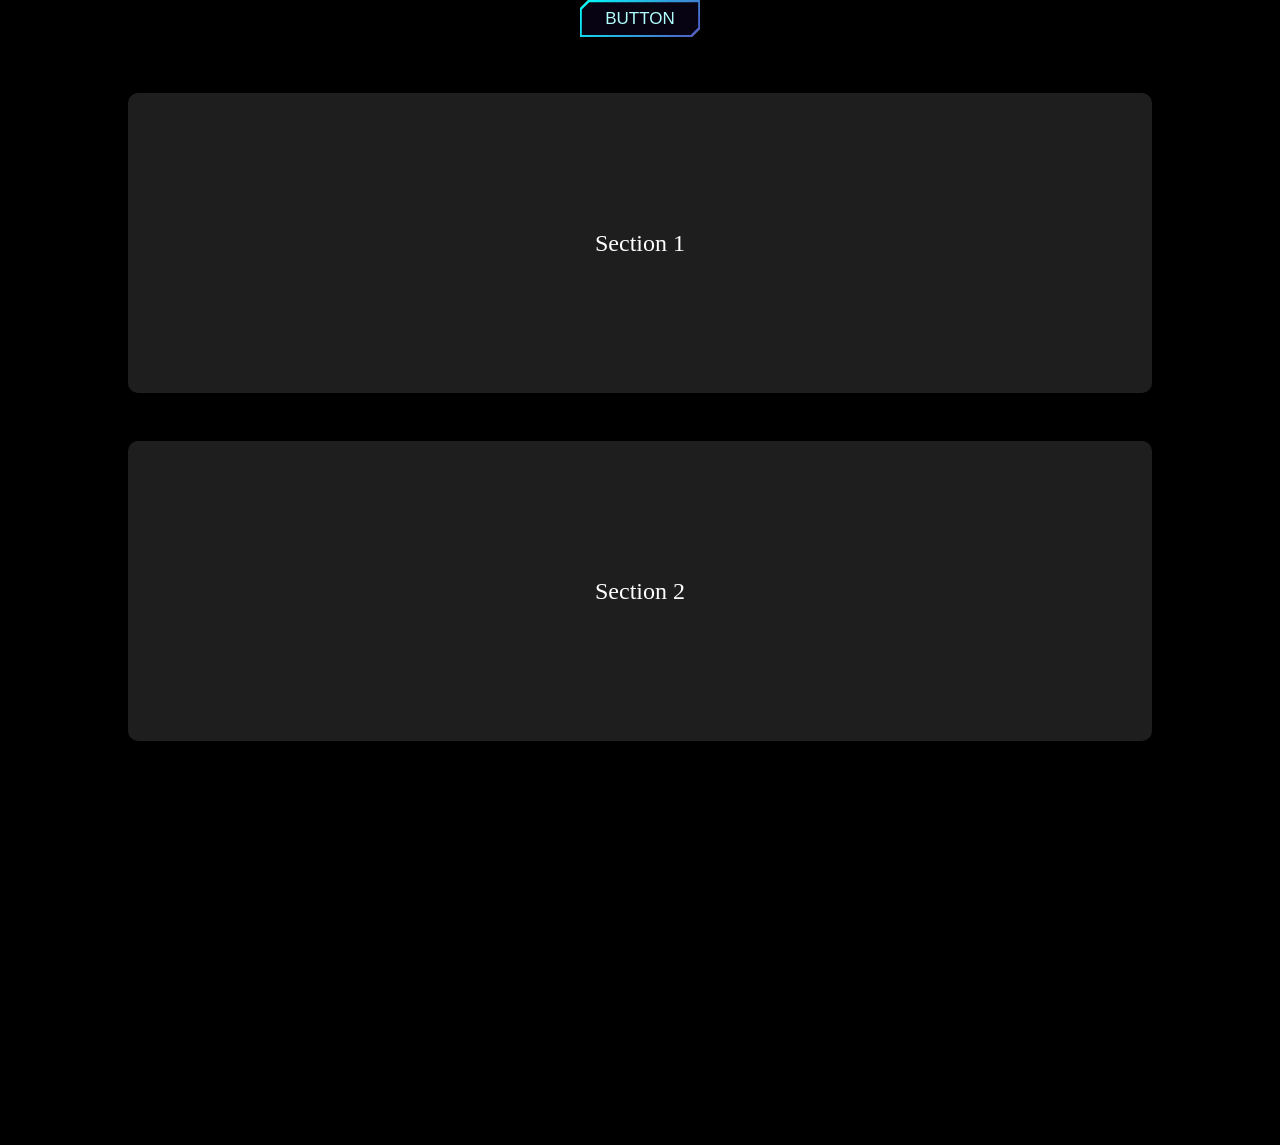
<file: button.html>
<!DOCTYPE html>
<html lang="en">
<head>
    <meta charset="UTF-8">
    <meta name="viewport" content="width=device-width, initial-scale=1.0">
    <title>CSS Animation Effects</title>
    <link rel="stylesheet" href="buttonstyle.css">
</head>
<body>
    <div class="container">
        <button class="animated-btn">Button</button>
    </div>
    <div class="content">
        <section class="scroll-section">Section 1</section>
        <section class="scroll-section">Section 2</section>
        <section class="scroll-section">Section 3</section>
    </div>

    <script src="button.js" ></script>
</body>
</html>
</file>
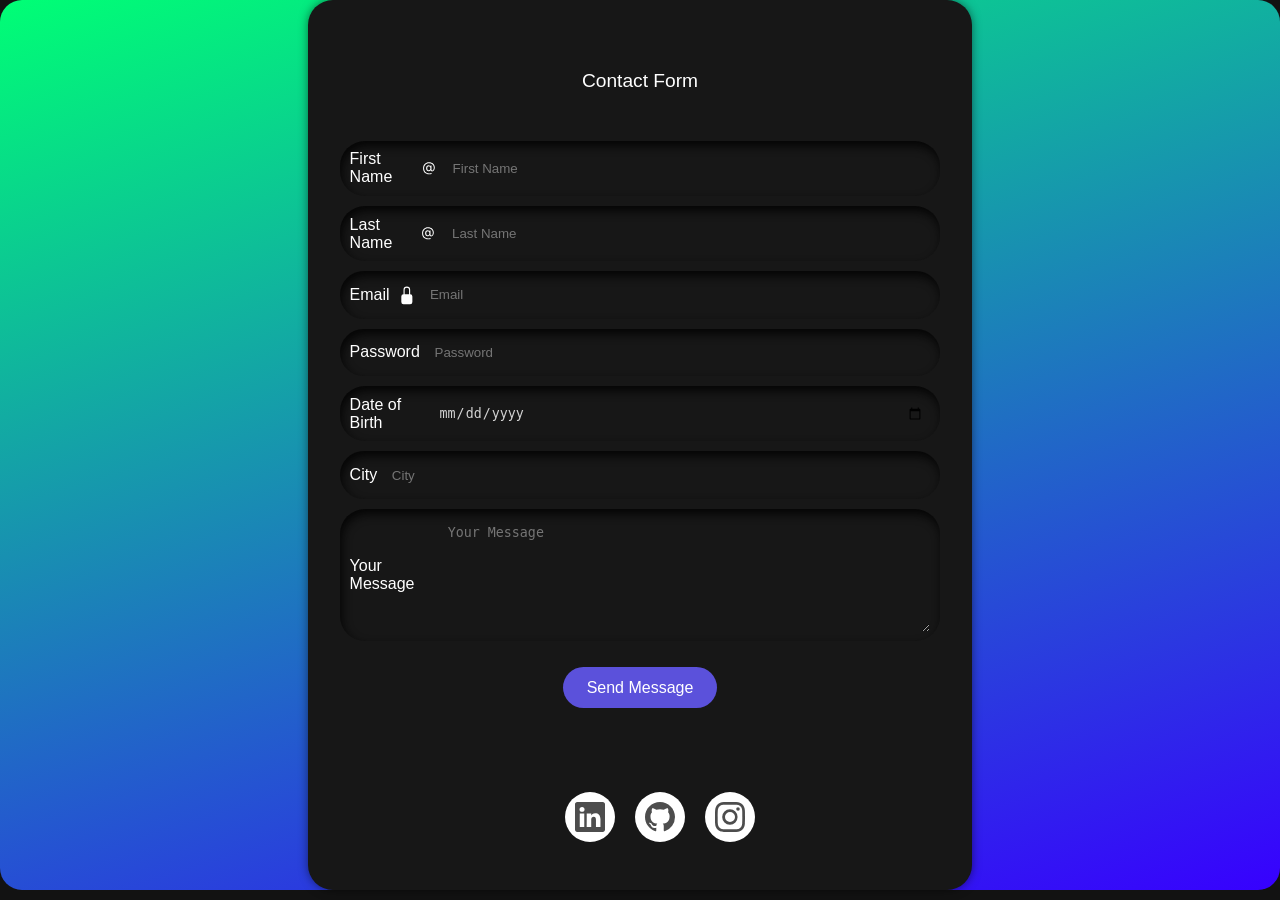
<file: contactForm.html>
<!DOCTYPE html>
<html lang="en">

<head>
  <meta charset="UTF-8">
  <meta name="viewport" content="width=device-width, initial-scale=1.0">
  <title>Contact Us</title>
  <link rel="stylesheet" href="formstyles.css">
</head>
<body>
  <div class="card">
    <div class="card2">
      <form class="form" id="contactForm">
        <p id="heading">Contact Form</p>
        <div class="field">
          <label for="firstName" class="visually-hidden">First Name</label>
          <svg viewBox="0 0 16 16" fill="currentColor" height="16" width="16" xmlns="http://www.w3.org/2000/svg" class="input-icon">
            <path d="M13.106 7.222c0-2.967-2.249-5.032-5.482-5.032-3.35 0-5.646 2.318-5.646 5.702 0 3.493 2.235 5.708 5.762 5.708.862 0 1.689-.123 2.304-.335v-.862c-.43.199-1.354.328-2.29.328-2.926 0-4.813-1.88-4.813-4.798 0-2.844 1.921-4.881 4.594-4.881 2.735 0 4.608 1.688 4.608 4.156 0 1.682-.554 2.769-1.416 2.769-.492 0-.772-.28-.772-.76V5.206H8.923v.834h-.11c-.266-.595-.881-.964-1.6-.964-1.4 0-2.378 1.162-2.378 2.823 0 1.737.957 2.906 2.379 2.906.8 0 1.415-.39 1.709-1.087h.11c.081.67.703 1.148 1.503 1.148 1.572 0 2.57-1.415 2.57-3.643zm-7.177.704c0-1.197.54-1.907 1.456-1.907.93 0 1.524.738 1.524 1.907S8.308 9.84 7.371 9.84c-.895 0-1.442-.725-1.442-1.914z"></path>
          </svg>
          <input type="text" class="input-field" id="firstName" placeholder="First Name" autocomplete="off" aria-required="true" required />
        </div>
        <div class="field">
          <label for="lastName" class="visually-hidden">Last Name</label>
          <svg viewBox="0 0 16 16" fill="currentColor" height="16" width="16" xmlns="http://www.w3.org/2000/svg" class="input-icon">
            <path d="M13.106 7.222c0-2.967-2.249-5.032-5.482-5.032-3.35 0-5.646 2.318-5.646 5.702 0 3.493 2.235 5.708 5.762 5.708.862 0 1.689-.123 2.304-.335v-.862c-.43.199-1.354.328-2.29.328-2.926 0-4.813-1.88-4.813-4.798 0-2.844 1.921-4.881 4.594-4.881 2.735 0 4.608 1.688 4.608 4.156 0 1.682-.554 2.769-1.416 2.769-.492 0-.772-.28-.772-.76V5.206H8.923v.834h-.11c-.266-.595-.881-.964-1.6-.964-1.4 0-2.378 1.162-2.378 2.823 0 1.737.957 2.906 2.379 2.906.8 0 1.415-.39 1.709-1.087h.11c.081.67.703 1.148 1.503 1.148 1.572 0 2.57-1.415 2.57-3.643zm-7.177.704c0-1.197.54-1.907 1.456-1.907.93 0 1.524.738 1.524 1.907S8.308 9.84 7.371 9.84c-.895 0-1.442-.725-1.442-1.914z"></path>
          </svg>
          <input type="text" class="input-field" id="lastName" placeholder="Last Name" autocomplete="off" aria-required="true" required />
        </div>
        <div class="field">
          <label for="email" class="visually-hidden">Email</label>
          <svg viewBox="0 0 16 16" fill="currentColor" height="16" width="16" xmlns="http://www.w3.org/2000/svg" class="input-icon">
            <path d="M8 1a2 2 0 0 1 2 2v4H6V3a2 2 0 0 1 2-2zm3 6V3a3 3 0 0 0-6 0v4a2 2 0 0 0-2 2v5a2 2 0 0 0 2 2h6a2 2 0 0 0 2-2V9a2 2 0 0 0-2-2z"></path>
          </svg>
          <input type="email" class="input-field" id="email" placeholder="Email" autocomplete="off" aria-required="true" required />
        </div>
        <div class="field">
          <label for="password" class="visually-hidden">Password</label>
          <input type="password" class="input-field" id="password" placeholder="Password" aria-required="true" required />
        </div>
        <div class="field">
          <label for="dob" class="visually-hidden">Date of Birth</label>
          <input type="date" class="input-field" id="dob" placeholder="Date of Birth" aria-required="true" required />
        </div>
        <div class="field">
          <label for="city" class="visually-hidden">City</label>
          <input type="text" class="input-field" id="city" placeholder="City" autocomplete="off" aria-required="true" required />
        </div>
        <div class="field">
          <label for="message" class="visually-hidden">Your Message</label>
          <textarea class="input-field" id="message" placeholder="Your Message" aria-required="true" required></textarea>
        </div>
        <div class="btn">
          <button type="submit" class="button1">Send Message</button>
        </div>
        <p id="formMessage"></p>
        <ul class="example-2">
            <li class="icon-content">
              <a href="https://linkedin.com/" aria-label="LinkedIn" data-social="linkedin">
                <div class="filled"></div>
                <svg xmlns="http://www.w3.org/2000/svg" width="16" height="16" fill="currentColor" class="bi bi-linkedin" viewBox="0 0 16 16">
                  <path d="M0 1.146C0 .513.526 0 1.175 0h13.65C15.474 0 16 .513 16 1.146v13.708c0 .633-.526 1.146-1.175 1.146H1.175C.526 16 0 15.487 0 14.854zm4.943 12.248V6.169H2.542v7.225zm-1.2-8.212c.837 0 1.358-.554 1.358-1.248-.015-.709-.52-1.248-1.342-1.248S2.4 3.226 2.4 3.934c0 .694.521 1.248 1.327 1.248zm4.908 8.212V9.359c0-.216.016-.432.08-.586.173-.431.568-.878 1.232-.878.869 0 1.216.662 1.216 1.634v3.865h2.401V9.25c0-2.22-1.184-3.252-2.764-3.252-1.274 0-1.845.7-2.165 1.193v.025h-.016l.016-.025V6.169h-2.4c.03.678 0 7.225 0 7.225z" fill="currentColor"></path>
                </svg>
              </a>
              <div class="tooltip">LinkedIn</div>
            </li>
            <li class="icon-content">
              <a href="https://www.github.com/" aria-label="GitHub" data-social="github">
                <div class="filled"></div>
                <svg xmlns="http://www.w3.org/2000/svg" width="16" height="16" fill="currentColor" class="bi bi-github" viewBox="0 0 16 16">
                  <path d="M8 0C3.58 0 0 3.58 0 8c0 3.54 2.29 6.53 5.47 7.59.4.07.55-.17.55-.38 0-.19-.01-.82-.01-1.49-2.01.37-2.53-.49-2.69-.94-.09-.23-.48-.94-.82-1.13-.28-.15-.68-.52-.01-.53.63-.01 1.08.58 1.23.82.72 1.21 1.87.87 2.33.66.07-.52.28-.87.51-1.07-1.78-.2-3.64-.89-3.64-3.95 0-.87.31-1.59.82-2.15-.08-.2-.36-1.02.08-2.12 0 0 .67-.21 2.2.82.64-.18 1.32-.27 2-.27s1.36.09 2 .27c1.53-1.04 2.2-.82 2.2-.82.44 1.1.16 1.92.08 2.12.51.56.82 1.27.82 2.15 0 3.07-1.87 3.75-3.65 3.95.29.25.54.73.54 1.48 0 1.07-.01 1.93-.01 2.2 0 .21.15.46.55.38A8.01 8.01 0 0 0 16 8c0-4.42-3.58-8-8-8" fill="currentColor"></path>
                </svg>
              </a>
              <div class="tooltip">GitHub</div>
            </li>
            <li class="icon-content">
              <a href="https://www.instagram.com/" aria-label="Instagram" data-social="instagram">
                <div class="filled"></div>
                <svg xmlns="http://www.w3.org/2000/svg" width="16" height="16" fill="currentColor" class="bi bi-instagram" viewBox="0 0 16 16">
                  <path d="M8 0C5.829 0 5.556.01 4.703.048 3.85.088 3.269.222 2.76.42a3.9 3.9 0 0 0-1.417.923A3.9 3.9 0 0 0 .42 2.76C.222 3.268.087 3.85.048 4.7.01 5.555 0 5.827 0 8.001c0 2.172.01 2.444.048 3.297.04.852.174 1.433.372 1.942.205.526.478.972.923 1.417.444.445.89.719 1.416.923.51.198 1.09.333 1.942.372C5.555 15.99 5.827 16 8 16s2.444-.01 3.298-.048c.851-.04 1.434-.174 1.943-.372a3.9 3.9 0 0 0 1.416-.923c.445-.445.718-.891.923-1.417.197-.509.332-1.09.372-1.942C15.99 10.445 16 10.173 16 8s-.01-2.445-.048-3.299c-.04-.851-.175-1.433-.372-1.941a3.9 3.9 0 0 0-.923-1.417A3.9 3.9 0 0 0 13.24.42c-.51-.198-1.092-.333-1.943-.372C10.443.01 10.172 0 7.998 0zm-.717 1.442h.718c2.136 0 2.389.007 3.232.046.78.035 1.204.166 1.486.275.373.145.64.319.92.599s.453.546.598.92c.11.281.24.705.275 1.485.039.843.047 1.096.047 3.231s-.008 2.389-.047 3.232c-.035.78-.166 1.203-.275 1.485a2.5 2.5 0 0 1-.599.919c-.28.28-.546.453-.92.598-.28.11-.704.24-1.485.276-.843.038-1.096.047-3.232.047s-2.39-.009-3.233-.047c-.78-.036-1.203-.166-1.485-.276a2.5 2.5 0 0 1-.92-.598 2.5 2.5 0 0 1-.6-.92c-.109-.281-.24-.705-.275-1.485-.038-.843-.046-1.096-.046-3.233s.008-2.388.046-3.231c.036-.78.166-1.204.276-1.486.145-.373.319-.64.599-.92s.546-.453.92-.598c.282-.11.705-.24 1.485-.276.738-.034 1.024-.044 2.515-.045zm4.988 1.328a.96.96 0 1 0 0 1.92.96.96 0 0 0 0-1.92m-4.27 1.122a4.109 4.109 0 1 0 0 8.217 4.109 4.109 0 0 0 0-8.217m0 1.441a2.667 2.667 0 1 1 0 5.334 2.667 2.667 0 0 1 0-5.334" fill="currentColor"></path>
                </svg>
              </a>
              <div class="tooltip">Instagram</div>
            </li>
          </ul>
          
      </form>
    </div>
  </div>
  <script src="formScript.js"></script>
</body>

</html>
</file>
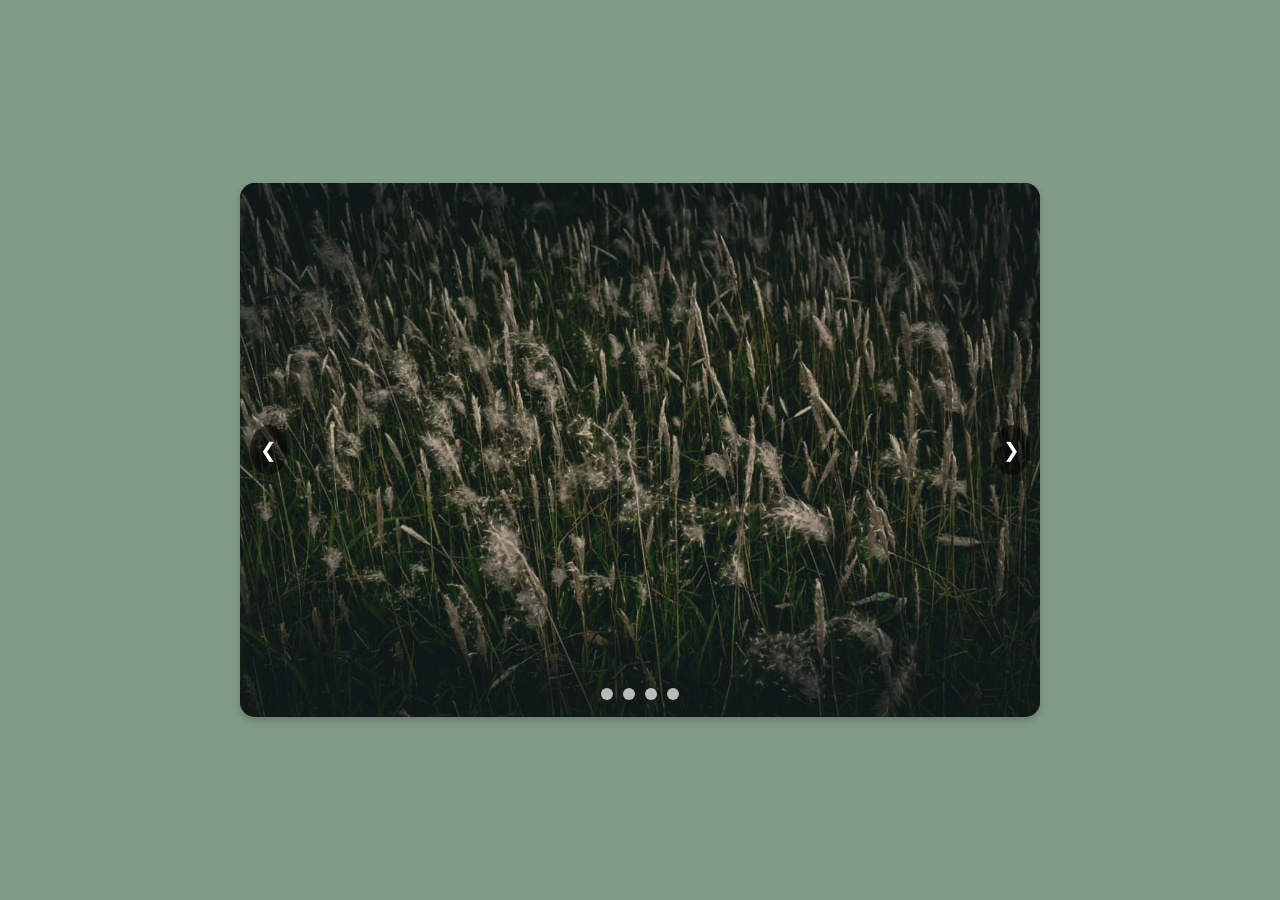
<file: imageCarousel.html>
<!DOCTYPE html>
<html lang="en">
<head>
<meta charset="UTF-8">
<meta name="viewport" content="width=device-width, initial-scale=1.0">
<title>My Photography Image carousel</title>
<link rel="stylesheet"
href="https://stackpath.bootstrapcdn.com/bootstrap/4.5.2/css/bootstrap.min.css">
<link rel="stylesheet" href="styless.css">
</head>
<body>
    <div class="carousel">
        <div class="carousel-images">
          <img src="assets/floolies.jpeg" alt="flooliess"> 
          <img src="assets/plants.jpg" alt="greenery">
          <img src="assets/landscape.jpg" alt="landscape">
          <img src="assets/highway.jpeg" alt="highway">
        </div>
        <button class="prev">&#10094;</button>
        <button class="next">&#10095;</button>
        <div class="indicators">

        </div>
      </div>
      <script src="scripts.js"></script>
</body>
</html>
</file>
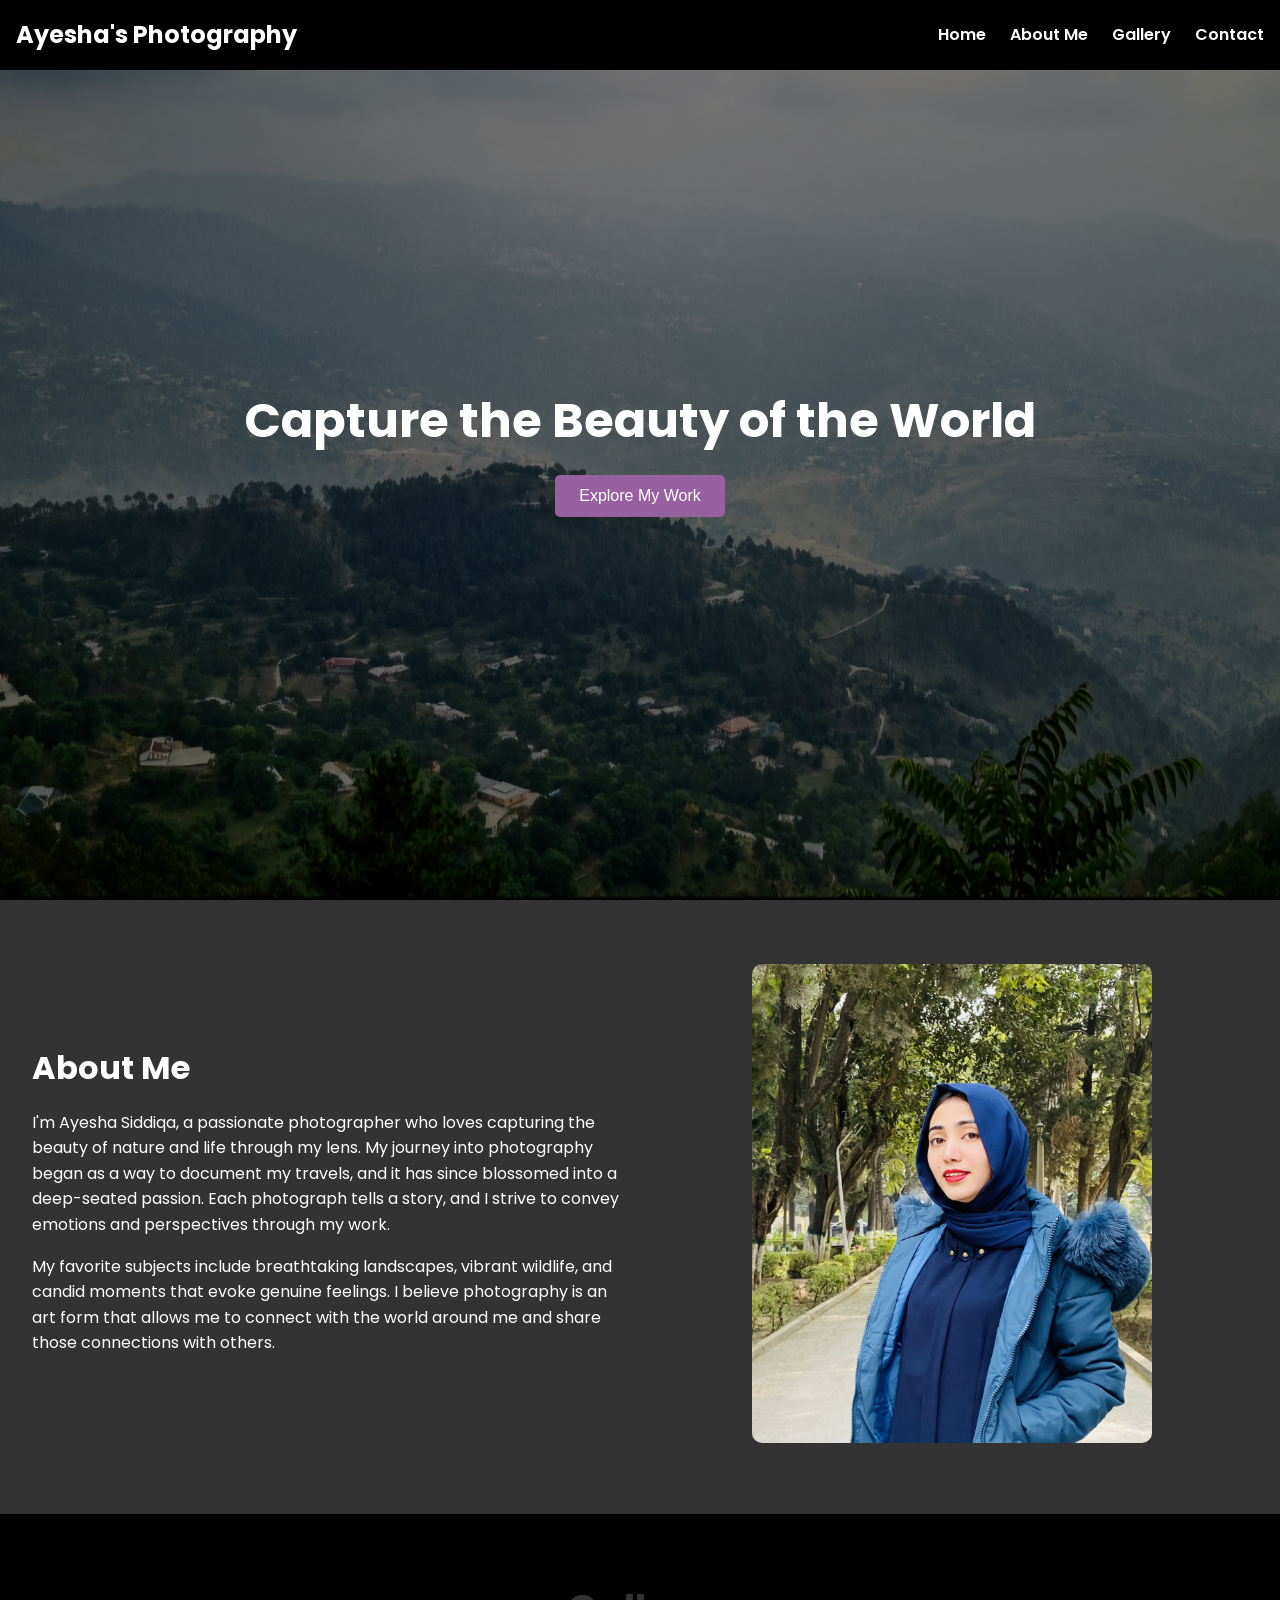
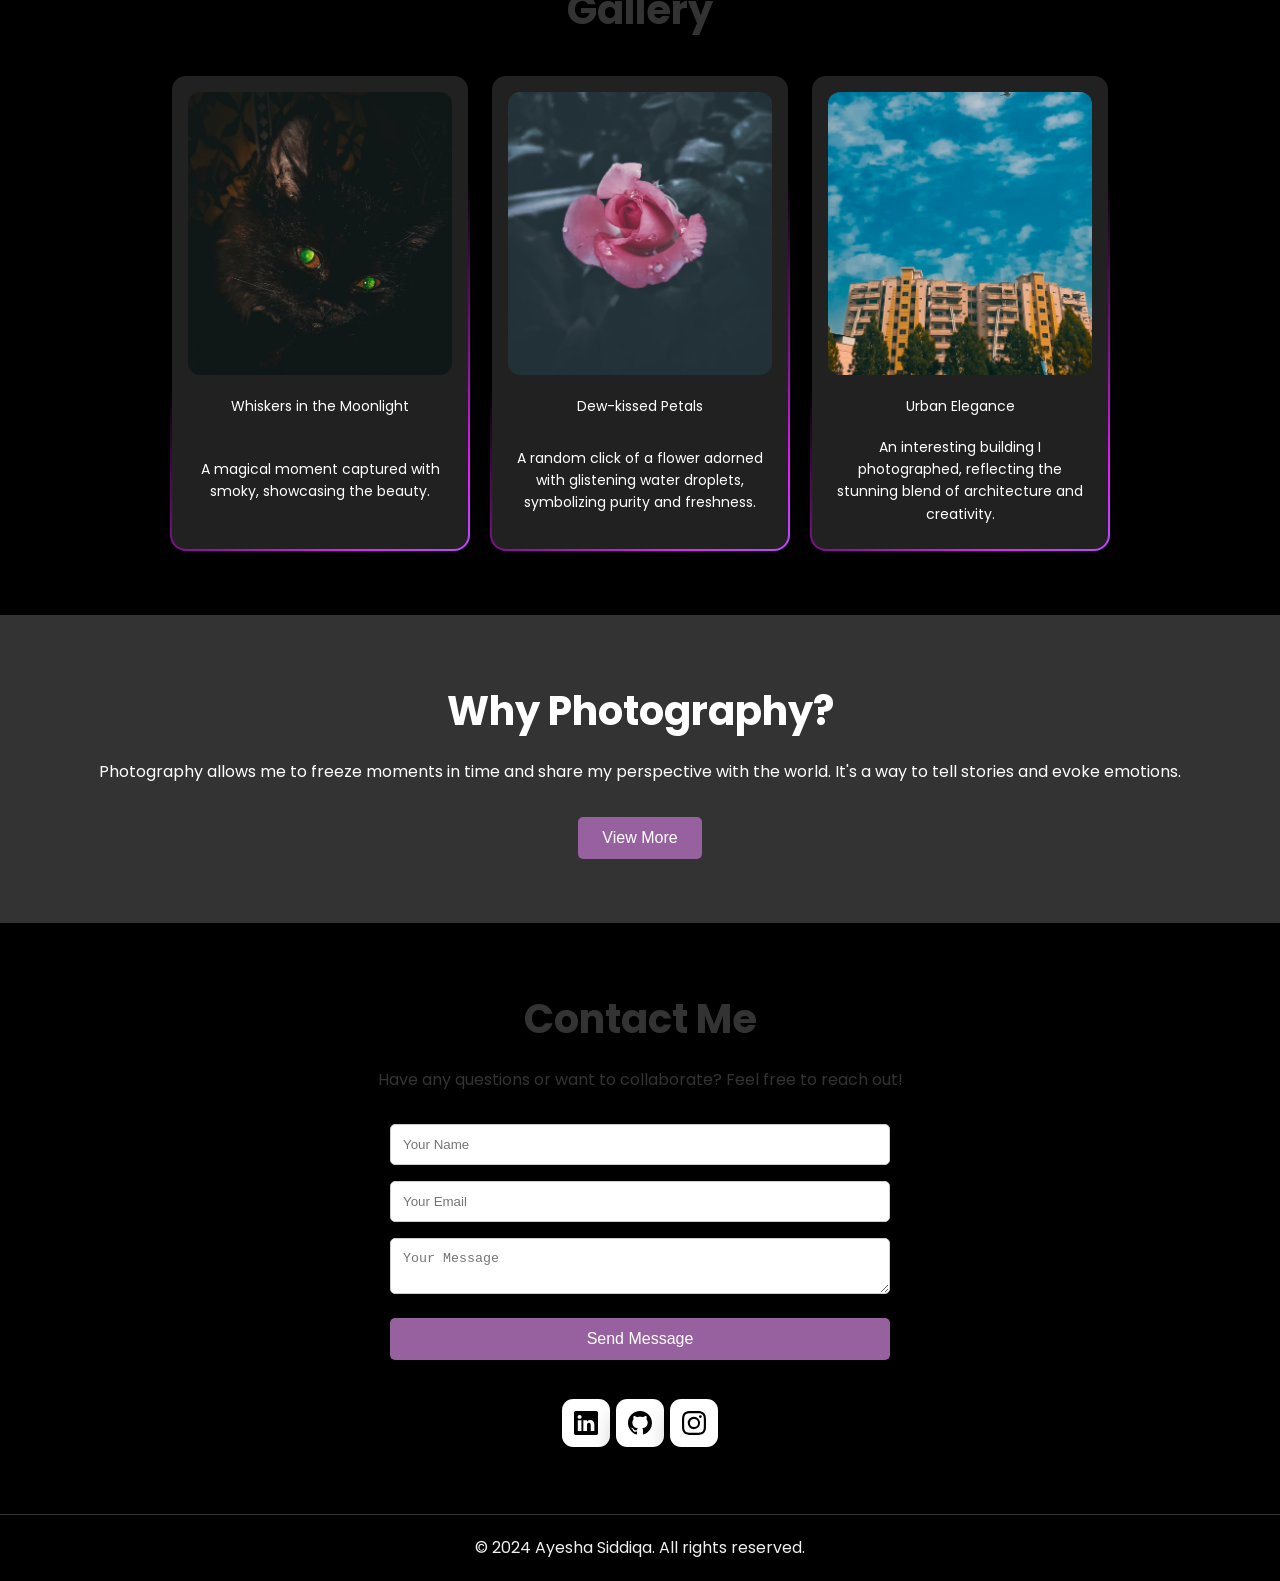
<file: landingPage.html>
<!DOCTYPE html>
<html lang="en">
<head>
    <meta charset="UTF-8">
    <meta name="viewport" content="width=device-width, initial-scale=1.0">
    <link rel="stylesheet" href="landingPagestyles.css">
    <link href="https://fonts.googleapis.com/css2?family=Poppins:wght@300;400;600&family=Roboto:wght@300;400;700&display=swap" rel="stylesheet">
    <title>Ayesha's Photography</title>
</head>
<body>
    <header class="navbar">
        <div class="nav-content">
            <div class="nav-brand">Ayesha's Photography</div>
            <ul>
                <li><a href="#home" onclick="scrollToSection('#home')">Home</a></li>
                <li><a href="#about" onclick="scrollToSection('#about')">About Me</a></li>
                <li><a href="#gallery" onclick="scrollToSection('#gallery')">Gallery</a></li>
                <li><a href="#contact" onclick="scrollToSection('#contact')">Contact</a></li>
            </ul>
        </div>
    </header>
    
    <section class="hero fade-in" id="home">
        <div class="hero-content">
            <h1>Capture the Beauty of the World</h1>
            <button onclick="scrollToSection('#gallery')">Explore My Work</button>
        </div>
    </section>
    
    <section class="info-section slide-in" id="about">
        <div class="info-box">
            <div class="info-text">
                <h2>About Me</h2>
                <p>I'm Ayesha Siddiqa, a passionate photographer who loves capturing the beauty of nature and life through my lens. My journey into photography began as a way to document my travels, and it has since blossomed into a deep-seated passion. Each photograph tells a story, and I strive to convey emotions and perspectives through my work.</p>
                <p>My favorite subjects include breathtaking landscapes, vibrant wildlife, and candid moments that evoke genuine feelings. I believe photography is an art form that allows me to connect with the world around me and share those connections with others.</p>
            </div>
            <div class="info-image">
                <img src="assets/me.jpg" alt="ayesha-siddiqa">
            </div>
        </div>
    </section>
    
    <section class="gallery scale-in" id="gallery">
        <h2>Gallery</h2>
        <div class="gallery-grid">
            <div class="gallery-item">
                <img src="assets/cat.jpg" alt="Black Cat">
                <p>Whiskers in the Moonlight</p>
                <p>A magical moment captured with smoky, showcasing the beauty.</p>
            </div>
            <div class="gallery-item">
                <img src="assets/flower.jpg" alt="Water Droplets on Flower">
                <p>Dew-kissed Petals</p>
                <p>A random click of a flower adorned with glistening water droplets, symbolizing purity and freshness.</p>
            </div>
            <div class="gallery-item">
                <img src="assets/architeture.jpg" alt="Urban Architecture">
                <p>Urban Elegance</p>
                <p>An interesting building I photographed, reflecting the stunning blend of architecture and creativity.</p>
            </div>
        </div>
        
    </section>
    
    <section class="cta fade-in">
        <h2>Why Photography?</h2>
        <p>Photography allows me to freeze moments in time and share my perspective with the world. It's a way to tell stories and evoke emotions.</p>
        <button onclick="scrollToSection('#contact')">View More</button>
    </section>
    
    <section class="contact" id="contact">
        <h2>Contact Me</h2>
        <p>Have any questions or want to collaborate? Feel free to reach out!</p>
        <form>
            <input type="text" placeholder="Your Name" required>
            <input type="email" placeholder="Your Email" required>
            <textarea placeholder="Your Message" required></textarea>
            <button type="submit">Send Message</button>
            <ul class="example-2">
                <li class="icon-content">
                  <a href="https://www.linkedin.com/in/ayesha-siddiqa-730ba8311?utm_source=share&utm_campaign=share_via&utm_content=profile&utm_medium=android_app" aria-label="LinkedIn" data-social="linkedin">
                    <div class="filled linkedin"></div>
                    <svg xmlns="http://www.w3.org/2000/svg" width="16" height="16" fill="currentColor" class="bi bi-linkedin" viewBox="0 0 16 16" xml:space="preserve">
                      <path d="M0 1.146C0 .513.526 0 1.175 0h13.65C15.474 0 16 .513 16 1.146v13.708c0 .633-.526 1.146-1.175 1.146H1.175C.526 16 0 15.487 0 14.854zm4.943 12.248V6.169H2.542v7.225zm-1.2-8.212c.837 0 1.358-.554 1.358-1.248-.015-.709-.52-1.248-1.342-1.248S2.4 3.226 2.4 3.934c0 .694.521 1.248 1.327 1.248zm4.908 8.212V9.359c0-.216.016-.432.08-.586.173-.431.568-.878 1.232-.878.869 0 1.216.662 1.216 1.634v3.865h2.401V9.25c0-2.22-1.184-3.252-2.764-3.252-1.274 0-1.845.7-2.165 1.193v.025h-.016l.016-.025V6.169h-2.4c.03.678 0 7.225 0 7.225z" fill="currentColor"></path>
                    </svg>
                  </a>
                  <div class="tooltip">LinkedIn</div>
                </li>
                <li class="icon-content">
                  <a href="https://www.github.com/" aria-label="GitHub" data-social="github">
                    <div class="filled github"></div>
                    <svg xmlns="http://www.w3.org/2000/svg" width="16" height="16" fill="currentColor" class="bi bi-github" viewBox="0 0 16 16" xml:space="preserve">
                      <path d="M8 0C3.58 0 0 3.58 0 8c0 3.54 2.29 6.53 5.47 7.59.4.07.55-.17.55-.38 0-.19-.01-.82-.01-1.49-2.01.37-2.53-.49-2.69-.94-.09-.23-.48-.94-.82-1.13-.28-.15-.68-.52-.01-.53.63-.01 1.08.58 1.23.82.72 1.21 1.87.87 2.33.66.07-.52.28-.87.51-1.07-1.78-.2-3.64-.89-3.64-3.95 0-.87.31-1.59.82-2.15-.08-.2-.36-1.02.08-2.12 0 0 .67-.21 2.2.82.64-.18 1.32-.27 2-.27s1.36.09 2 .27c1.53-1.04 2.2-.82 2.2-.82.44 1.1.16 1.92.08 2.12.51.56.82 1.27.82 2.15 0 3.07-1.87 3.75-3.65 3.95.29.25.54.73.54 1.48 0 1.07-.01 1.93-.01 2.2 0 .21.15.46.55.38A8.01 8.01 0 0 0 16 8c0-4.42-3.58-8-8-8" fill="currentColor"></path>
                    </svg>
                  </a>
                  <div class="tooltip">GitHub</div>
                </li>
                <li class="icon-content">
                  <a href="https://github.com/ayeshasiddiqa014" aria-label="Instagram" data-social="instagram">
                    <div class="filled instagram"></div>
                    <svg xmlns="http://www.w3.org/2000/svg" width="16" height="16" fill="currentColor" class="bi bi-instagram" viewBox="0 0 16 16" xml:space="preserve">
                      <path d="M8 0C5.829 0 5.556.01 4.703.048 3.85.088 3.269.222 2.76.42a3.9 3.9 0 0 0-1.417.923A3.9 3.9 0 0 0 .42 2.76C.222 3.268.087 3.85.048 4.7.01 5.555 0 5.827 0 8.001c0 2.172.01 2.444.048 3.297.04.852.174 1.433.372 1.942.205.526.478.972.923 1.417.444.445.89.719 1.416.923.51.198 1.09.333 1.942.372C5.555 15.99 5.827 16 8 16s2.444-.01 3.298-.048c.851-.04 1.434-.174 1.943-.372a3.9 3.9 0 0 0 1.416-.923c.445-.445.718-.891.923-1.417.197-.509.332-1.09.372-1.942C15.99 10.445 16 10.173 16 8s-.01-2.445-.048-3.299c-.04-.851-.175-1.433-.372-1.941a3.9 3.9 0 0 0-.923-1.417A3.9 3.9 0 0 0 13.24.42c-.51-.198-1.092-.333-1.943-.372C10.443.01 10.172 0 7.998 0zm-.717 1.442h.718c2.136 0 2.389.007 3.232.046.78.035 1.204.166 1.486.275.373.145.64.319.92.599s.453.546.598.92c.11.281.24.705.275 1.485.039.843.047 1.096.047 3.231s-.008 2.389-.047 3.232c-.035.78-.166 1.203-.275 1.485a2.5 2.5 0 0 1-.599.919c-.28.28-.546.453-.92.598-.28.11-.704.24-1.485.276-.843.038-1.096.047-3.232.047s-2.39-.009-3.233-.047c-.78-.036-1.203-.166-1.485-.276a2.5 2.5 0 0 1-.92-.598 2.5 2.5 0 0 1-.6-.92c-.109-.281-.24-.705-.275-1.485-.038-.843-.046-1.096-.046-3.233s.008-2.388.046-3.231c.036-.78.166-1.204.276-1.486.145-.373.319-.64.599-.92s.546-.453.92-.598c.282-.11.705-.24 1.485-.276.738-.034 1.024-.044 2.515-.045zm4.988 1.328a.96.96 0 1 0 0 1.92.96.96 0 0 0 0-1.92m-4.27 1.122a4.109 4.109 0 1 0 0 8.217 4.109 4.109 0 0 0 0-8.217m0 1.441a2.667 2.667 0 1 1 0 5.335 2.667 2.667 0 0 1 0-5.335" fill="currentColor"></path>
                    </svg>
                  </a>
                  <div class="tooltip">Instagram</div>
                </li>
              </ul>        
        </form>
    </section>    
    <footer class="footer">
        <div class="footer-content">
            <p>© 2024 Ayesha Siddiqa. All rights reserved.</p>
        </div>
    </footer>

    <script src= "landingPageScript.js"></script>
</body>
</html>
</file>
<file: buttonstyle.css>
/* Global Styles */
body {
    margin: 0;
    padding: 0;
    height: 100vh;
    background-color: #000; /* Set the background color to black */
    display: flex;
    flex-direction: column;
    align-items: center;
}

/* Centered Container for Button */
.container {
    display: flex;
    align-items: center;
    justify-content: center;
    height: 100vh;
    width: 100vw;
}

/* Button Styles */
.animated-btn {
    --gradient-color: linear-gradient(-45deg, #ffae00, #7e03aa, #00fffb);
    --border-thickness: 0.125em;
    --corner-radius: 0.5em;
    --background-color: #080312;
    --text-color: #afffff;
    color: var(--text-color);
    cursor: pointer;
    position: relative;
    display: inline-grid;
    place-content: center;
    padding: 0.5em 1.5em;
    font-size: 17px;
    border: 0;
    text-transform: uppercase;
    box-shadow: 10px 10px 20px rgba(0, 0, 0, 0.6);
    clip-path: polygon(
      0% var(--corner-radius),
      var(--corner-radius) 0,
      100% 0,
      100% calc(100% - var(--corner-radius)),
      calc(100% - var(--corner-radius)) 100%,
      0 100%
    );
    transition: color 250ms, transform 250ms;
}

/* Button Background Animation */
.animated-btn::before {
    content: "";
    position: absolute;
    inset: 0;
    background: var(--gradient-color);
    background-size: 300% 300%;
    animation: gradientShift 5s ease infinite;
    z-index: -2;
}

@keyframes gradientShift {
    0% {
      background-position: 30% 0%;
    }
    50% {
      background-position: 70% 100%;
    }
    100% {
      background-position: 30% 0%;
    }
}

/* Button Background Styling */
.animated-btn::after {
    content: "";
    position: absolute;
    inset: 0;
    background: var(--background-color);
    z-index: -1;
    clip-path: polygon(
      var(--border-thickness) calc(var(--corner-radius) + var(--border-thickness) * 0.5),
      calc(var(--corner-radius) + var(--border-thickness) * 0.5) var(--border-thickness),
      calc(100% - var(--border-thickness)) var(--border-thickness),
      calc(100% - var(--border-thickness)) calc(100% - calc(var(--corner-radius) + var(--border-thickness) * 0.5)),
      calc(100% - calc(var(--corner-radius) + var(--border-thickness) * 0.5)) calc(100% - var(--border-thickness)),
      var(--border-thickness) calc(100% - var(--border-thickness))
    );
    transition: clip-path 500ms;
}

/* Hover and Focus Effects */
.animated-btn:hover::after {
    clip-path: polygon(
      calc(100% - var(--border-thickness)) calc(100% - calc(var(--corner-radius) + var(--border-thickness) * 0.5)),
      calc(100% - var(--border-thickness)) var(--border-thickness),
      calc(100% - var(--border-thickness)) var(--border-thickness),
      calc(100% - var(--border-thickness)) calc(100% - calc(var(--corner-radius) + var(--border-thickness) * 0.5)),
      calc(100% - calc(var(--corner-radius) + var(--border-thickness) * 0.5)) calc(100% - var(--border-thickness)),
      calc(100% - calc(var(--corner-radius) + var(--border-thickness) * 0.5)) calc(100% - var(--border-thickness))
    );
    transition: clip-path 200ms;
}

.animated-btn:hover, .animated-btn:focus {
    color: #fff;
    transform: scale(1.05) rotate(2deg);
    box-shadow: 12px 12px 24px rgba(0, 0, 0, 0.8);
}

/* Scroll Animations */
.content {
    width: 100%;
    display: flex;
    flex-direction: column;
    align-items: center;
    padding: 2em 0;
}

.scroll-section {
    width: 80%;
    height: 300px;
    margin: 1em 0;
    background: #1e1e1e;
    color: #fff;
    display: flex;
    align-items: center;
    justify-content: center;
    font-size: 24px;
    text-align: center;
    border-radius: 10px;
    opacity: 0;
    transform: translateY(50px);
    transition: opacity 0.6s, transform 0.6s;
}

/* Scroll Animation Keyframes */
@keyframes fadeInUp {
    0% {
        opacity: 0;
        transform: translateY(50px);
    }
    100% {
        opacity: 1;
        transform: translateY(0);
    }
}

/* Apply Animation on Scroll */
.scroll-section.in-view {
    opacity: 1;
    transform: translateY(0);
    animation: fadeInUp 0.6s ease-out forwards;
}
/* General styles for card container */
.card-container {
    display: flex;
    flex-wrap: wrap;
    gap: 20px;
    justify-content: center;
    padding: 20px;
  }
  
  /* Card styles */
  .card {
    position: relative;
    width: 190px;
    height: 254px;
    background: #f00; /* Base background color (can be overridden) */
    display: flex;
    justify-content: center;
    align-items: center;
    overflow: hidden;
    border-radius: 12px;
    box-shadow: 0 4px 8px rgba(0, 0, 0, 0.3);
    transition: transform 0.3s;
  }
  
  .card:hover {
    transform: scale(1.05);
  }
  
  .card::before {
    content: '';
    position: absolute;
    top: 0;
    left: 0;
    width: 100%;
    height: 100%;
    background: linear-gradient(315deg, #03a9f4, #ff0058);
  }
  
  .card::after {
    content: '';
    position: absolute;
    top: 0;
    left: 0;
    width: 100%;
    height: 100%;
    background: linear-gradient(315deg, #03a9f4, #ff0058);
    opacity: 0.2;
  }
  
  .card-content {
    position: relative;
    color: #fff;
    z-index: 1;
    text-align: center;
  }
  
  .card-content .name {
    font-size: 20px;
    font-weight: bold;
  }
  
  .card-content .description {
    font-size: 14px;
  }
  
  .social-links {
    display: flex;
    justify-content: center;
    gap: 10px;
    margin-top: 10px;
  }
  
  .social-links a {
    color: #fff;
    transition: color 0.3s;
  }
  
  .social-links a:hover {
    color: #ff0058;
  }
  
  .social-links svg {
    width: 24px;
    height: 24px;
  }
</file>
<file: formstyles.css>
body {
    margin: 0;
    font-family: Arial, sans-serif;
    background-color: #121212;
    color: #fff;
  }
  
  .form {
    display: flex;
    flex-direction: column;
    gap: 10px;
    padding: 2em;
    background-color: #171717;
    border-radius: 25px;
    max-width: 600px;
    margin: auto;
    box-shadow: 0 0 10px rgba(0, 0, 0, 0.5);
  }

  .card {
    background-image: linear-gradient(163deg, #00ff75 0%, #3700ff 100%);
    border-radius: 22px;
    transition: all 0.3s;
  }

  .card2 {
    border-radius: 0;
    transition: all 0.2s;
  }

  .card2:hover {
    transform: scale(0.98);
    border-radius: 20px;
  }

  .card:hover {
    box-shadow: 0px 0px 30px 1px rgba(0, 255, 117, 0.3);
  }

  #heading {
    text-align: center;
    margin: 2em;
    color: rgb(255, 255, 255);
    font-size: 1.2em;
  }

  .field {
    display: flex;
    align-items: center;
    gap: 0.5em;
    border-radius: 25px;
    padding: 0.6em;
    border: none;
    outline: none;
    color: white;
    background-color: #171717;
    box-shadow: inset 2px 5px 10px rgb(5, 5, 5);
  }

  .input-icon {
    height: 1.3em;
    width: 1.3em;
    fill: white;
  }

  .input-field {
    background: none;
    border: none;
    outline: none;
    width: 100%;
    color: #d3d3d3;
    padding: 0.5em;
    border-radius: 5px;
  }

  textarea.input-field {
    resize: vertical;
    height: 100px;
  }

  .form .btn {
    display: flex;
    justify-content: center;
    margin-top: 1em;
  }
  
  .button1 {
    background-color:#5b51db;
    border: none;
    padding: 0.7em 1.5em;
    color: white;
    border-radius: 25px;
    cursor: pointer;
    font-size: 1em;
    transition: background-color 0.3s, transform 0.2s;
  }
  
  .button1:hover {
    background-color: #00e065;
    transform: scale(1.05);
  }
  
  .button1:active {
    background-color: #00cc5f;
    transform: scale(0.98);
  }
  
  /* Responsive design adjustments */
  @media (max-width: 768px) {
    .form {
      padding: 1em;
    }
    .input-field {
      font-size: 0.9em;
    }
  }
  #formMessage {
    text-align: center;
    color: white;
    font-size: 1em;
  }
  ul {
list-style: none;
}
.example-2 {
    display: flex;
    justify-content: center; 
    align-items: center; 
    margin-top: 2em; 
  }

.example-2 .icon-content {
margin: 0 10px;
position: relative;
}

.example-2 .icon-content .tooltip {
position: absolute;
top: -30px;
left: 50%;
transform: translateX(-50%);
color: #fff;
background-color: #333; 
padding: 6px 10px;
border-radius: 5px;
opacity: 0;
visibility: hidden;
font-size: 14px;
transition: opacity 0.3s ease, visibility 0.3s ease;
}

.example-2 .icon-content:hover .tooltip {
opacity: 1;
visibility: visible;
top: -50px; 
}

.example-2 .icon-content a {
position: relative;
overflow: hidden;
display: flex;
justify-content: center;
align-items: center;
width: 50px;
height: 50px;
border-radius: 50%;
color: #4d4d4d; 
background-color: #fff; 
transition: all 0.3s ease-in-out;
}

.example-2 .icon-content a:hover {
color: #fff; 
box-shadow: 3px 2px 45px 0px rgb(0 0 0 / 12%);
}

.example-2 .icon-content a svg {
position: relative;
z-index: 1;
width: 30px;
height: 30px;
fill: currentColor; 
}

.example-2 .icon-content a:hover svg {
fill: #fff; 
}

.example-2 .icon-content a .filled {
position: absolute;
top: auto;
bottom: 0;
left: 0;
width: 100%;
height: 0;
background-color: #000; 
transition: height 0.3s ease-in-out;
}

.example-2 .icon-content a:hover .filled {
height: 100%; 
}

.example-2 .icon-content a[data-social="linkedin"] .filled,
.example-2 .icon-content a[data-social="linkedin"] ~ .tooltip {
background-color: #0274b3;
}

.example-2 .icon-content a[data-social="github"] .filled,
.example-2 .icon-content a[data-social="github"] ~ .tooltip {
background-color: #24262a;
}

.example-2 .icon-content a[data-social="instagram"] .filled,
.example-2 .icon-content a[data-social="instagram"] ~ .tooltip {
background: linear-gradient(45deg, #405de6, #5b51db, #b33ab4, #c135b4, #e1306c, #fd1f1f);
}

.example-2 .icon-content a[data-social="youtube"] .filled,
.example-2 .icon-content a[data-social="youtube"] ~ .tooltip {
background-color: #ff0000;
}


  .field:focus-within {
    box-shadow: 0 0 5px rgba(0, 255, 117, 0.5);
  }
</file>
<file: styless.css>
body {
    display: flex;
    justify-content: center;
    align-items: center;
    min-height: 100vh;
    margin: 0;
    background-color: #819c86; /* Light background color for contrast */
  }
  
  .carousel {
    position: relative;
    width: 80%;
    max-width: 800px; 
    overflow: hidden;
    border-radius: 15px;
    box-shadow: 0 4px 8px rgba(0, 0, 0, 0.2);
    background-color: #080707; 
  }
  
  .carousel-images {
    display: flex;
    transition: transform 0.5s ease-in-out;
  }
  
  .carousel-images img {
    width: 100%;
    height: auto;
    object-fit: cover;
    border-radius: 15px;
  }
  
  button {
    position: absolute;
    top: 50%;
    background-color: rgba(0, 0, 0, 0.5);
    color: white;
    border: none;
    cursor: pointer;
    padding: 10px;
    border-radius: 50%;
    z-index: 10;
    transform: translateY(-50%);
    font-size: 20px; /* Adjust size for better visibility */
  }
  
  .prev {
    left: 10px;
  }
  
  .next {
    right: 10px;
  }
  
  .indicators {
    position: absolute;
    bottom: 10px;
    width: 100%;
    text-align: center;
  }
  
  .indicators span {
    display: inline-block;
    width: 12px;
    height: 12px;
    margin: 0 5px;
    background-color: rgba(255, 255, 255, 0.7);
    border-radius: 50%;
    cursor: pointer;
    transition: background-color 0.3s;
  }
  
  .indicators span.active {
    background-color: white;
  }
  
  @media (max-width: 768px) {
    button {
      padding: 8px;
      font-size: 18px; /* Slightly smaller on smaller screens */
    }
  
    .indicators span {
      width: 10px;
      height: 10px;
    }
  }
</file>
<file: landingPagestyles.css>
/* Reset */
* {
    margin: 0;
    padding: 0;
    box-sizing: border-box;
}

/* Body Styling */
body {
    font-family: 'Poppins', sans-serif;
    line-height: 1.6;
    color: #333;
    background-color: #000000;
}

/* Navbar Styling */
.navbar {
    background-color: #000000;
    color: #fff;
    padding: 1rem;
    position: fixed;
    width: 100%;
    top: 0;
    z-index: 1000;
}

.navbar .nav-content {
    display: flex;
    justify-content: space-between;
    align-items: center;
}

.navbar .nav-brand {
    font-size: 1.5rem;
    font-weight: bold;
}

.navbar ul {
    list-style: none;
    display: flex;
}

.navbar ul li {
    margin-left: 1.5rem;
}

.navbar ul li a {
    color: #fff;
    text-decoration: none;
    font-weight: 600;
    transition: color 0.3s;
}

.navbar ul li a:hover {
    background: linear-gradient(145deg, #e81cff, #40c9ff);
    -webkit-background-clip: text; 
    -webkit-text-fill-color: transparent;
    background-clip: text; 
    color: transparent; 
    text-decoration: none; 
}

/* Hero Section Styling */
.hero {
    background: url('assets/landscape.jpg') no-repeat center center/cover;
    height: 100vh;
    display: flex;
    align-items: center;
    justify-content: center;
    text-align: center;
    color: #fff;
    position: relative;
}

.hero::after {
    content: '';
    position: absolute;
    top: 0;
    left: 0;
    width: 100%;
    height: 100%;
    background: rgba(0, 0, 0, 0.5);
    z-index: 1;
}

.hero .hero-content {
    z-index: 2;
}

.hero h1 {
    font-size: 3rem;
    margin-bottom: 1rem;
}

.hero button {
    background-color:#97609e;
    color: #fff;
    border: none;
    padding: 0.75rem 1.5rem;
    font-size: 1rem;
    cursor: pointer;
    transition: background-color 0.3s;
}

.hero button:hover {
    background-color: #95b8be;
}

/* Info Section Styling */
.info-section {
    padding: 4rem 2rem;
    background-color: #333;
}

.info-box {
    display: flex;
    align-items: center;
    justify-content: space-between;
    gap: 2rem;
    flex-wrap: wrap;
}

.info-text {
    flex: 1;
    min-width: 300px;
    color: #ffffff;
}

.info-text h2 {
    font-size: 2rem;
    margin-bottom: 1rem;
}

.info-text p {
    margin-bottom: 1rem;
}

.info-image {
    flex: 1;
    text-align: center;
    min-width: 300px;
}

.info-image img {
    width: 100%;
    max-width: 400px;
    border-radius: 10px;
}

/* Gallery Section Styling */
.gallery {
    padding: 4rem 2rem;
    text-align: center;
}

.gallery h2 {
    font-size: 2.5rem;
    margin-bottom: 2rem;
}

.gallery-grid {
    display: flex;
    flex-wrap: wrap;
    gap: 20px;
    justify-content: center;
}

/* Gallery Item Styling */
.gallery-item {
    width: 300px;
    background: linear-gradient(#212121, #212121) padding-box,
                linear-gradient(145deg, transparent 35%, #e81cff, #40c9ff) border-box;
    border: 2px solid transparent;
    padding: 16px;
    font-size: 14px;
    font-family: inherit;
    color: white;
    display: flex;
    flex-direction: column;
    gap: 10px;
    box-sizing: border-box;
    border-radius: 16px;
    background-size: 200% 100%;
    animation: gradient 5s ease infinite;
    box-shadow: 0 4px 8px rgba(0, 0, 0, 0.1);
    transition: transform 0.3s;
}

.gallery-item:hover {
    transform: scale(1.05);
}

.gallery-item img {
    width: 100%;
    border-radius: 12px;
    margin-bottom: 10px;
}

.gallery-item h3 {
    font-size: 1.5rem;
    margin-bottom: 0.5rem;
}

.gallery-item p {
    flex-grow: 1;
    margin-bottom: 0.5rem;
}

.gallery-item .gallery-btn {
    background-color: #00d9ff;
    color: #fff;
    border: none;
    padding: 0.75rem 1.5rem;
    font-size: 1rem;
    cursor: pointer;
    border-radius: 6px;
    text-align: center;
    transition: background-color 0.3s, transform 0.3s;
}

.gallery-item .gallery-btn:hover {
    background-color: #00d9ff;
    transform: scale(1.05);
}

/* Animation for gradient background */
@keyframes gradient {
    0% {
        background-position: 0% 50%;
    }

    50% {
        background-position: 100% 50%;
    }

    100% {
        background-position: 0% 50%;
    }
}

.cta {
    background-color: #333;
    color: #fff;
    text-align: center;
    padding: 4rem 2rem;
}

.cta h2 {
    font-size: 2.5rem;
    margin-bottom: 1rem;
}

.cta p {
    margin-bottom: 2rem;
}

.cta button {
    background-color: #97609e;
    color: #fff;
    border: none;
    padding: 0.75rem 1.5rem;
    font-size: 1rem;
    cursor: pointer;
    transition: background-color 0.3s;
}

.cta button:hover {
    background-color: #95b8be;
}

/* Contact Section Styling */
.contact {
    padding: 4rem 2rem;
    background-color:#000000;
    text-align: center;
}

.contact h2 {
    font-size: 2.5rem;
    margin-bottom: 1rem;
}

.contact p {
    margin-bottom: 2rem;
}


.contact form {
    max-width: 500px;
    margin: 0 auto;
}

.contact form input,
.contact form textarea,
.contact form button {
    width: 100%;
    padding: 0.75rem;
    margin-bottom: 1rem;
    border: 1px solid #ccc;
    border-radius: 5px;
}

.contact form button {
    background-color:#97609e;
    color: #fff;
    border: none;
    cursor: pointer;
    transition: background-color 0.3s;
}

.contact form button:hover {
    background-color: #95b8be;
}

/* Button Styling */
button {
    background-color: #e81cff;
    color: #fff;
    border: 2px solid transparent; 
    padding: 0.75rem 1.5rem; 
    font-size: 1rem; 
    cursor: pointer; 
    border-radius: 5px; 
    transition: background-color 0.3s, transform 0.3s, border-color 0.3s; 
}

/* Button Hover Effect */
button:hover {
    background: linear-gradient(145deg, transparent 35%, #e81cff, #40c9ff); 
    -webkit-background-clip: text; 
    -webkit-text-fill-color: transparent; 
    background-clip: text; 
    color: transparent;
    text-decoration: none; 
    transform: scale(1.05); 
    border-color: #e5eaec; 
}

button:focus {
    outline: none; 
    box-shadow: 0 0 0 3px rgba(232, 28, 255, 0.4);
}

.example-2 {
    display: flex;
    justify-content: center; 
    margin-top: 20px; 
}

.example-2 .icon-content {
    position: relative;
    width: 3rem;
    height: 3rem;
    margin: 0.2rem;
    background: #ffffff;
    border-radius: 0.7rem;
    overflow: hidden;
    box-shadow: 0 1rem 1.5rem rgba(0, 0, 0, 0.3);
    transition: all 0.4s ease-in-out;
}

.example-2 .icon-content:hover .filled {
    bottom: 0;
    height: 100%;
}

.example-2 .icon-content:hover svg {
    color: #ffffff;
}

.example-2 .icon-content a {
    display: flex;
    justify-content: center;
    align-items: center;
    height: 100%;
}

.example-2 .icon-content svg {
    color: #000000;
    width: 1.5rem;
    height: 1.5rem;
    z-index: 1000;
    transition: all 0.4s ease-in-out;
}

.example-2 .icon-content .filled {
    position: absolute;
    width: 100%;
    bottom: -100%;
    height: 0;
    z-index: 10;
    transition: all 0.4s ease-in-out;
}

.example-2 .icon-content .tooltip {
    position: absolute;
    left: 50%;
    bottom: -1rem;
    width: max-content;
    padding: 0.1rem 0.5rem;
    color: #000000;
    background: #ffffff;
    font-size: 0.7rem;
    border-radius: 1rem;
    pointer-events: none;
    opacity: 0;
    transition: all 0.4s ease-in-out;
}

.example-2 .icon-content:hover .tooltip {
    bottom: -1.5rem;
    opacity: 1;
}

.example-2 .icon-content .linkedin {
    background: #0077b5; 
}

.example-2 .icon-content .github {
    background: #000000; 
}

.example-2 .icon-content .instagram {
    background: #e1306c; 
}

.footer {
    background-color: #000000; 
    padding: 20px;
    text-align: center;
    border-top: 1px solid #333;
}

.footer-content {
    color: #f0f0f0;
}


/* Fade-in Animation */
@keyframes fadeIn {
    from {
        opacity: 0;
    }
    to {
        opacity: 1;
    }
}

/* Slide-in Animation */
@keyframes slideIn {
    from {
        transform: translateX(-100%);
        opacity: 0;
    }
    to {
        transform: translateX(0);
        opacity: 1;
    }
}

/* Scale-in Animation */
@keyframes scaleIn {
    from {
        transform: scale(0);
        opacity: 0;
    }
    to {
        transform: scale(1);
        opacity: 1;
    }
}

/* Applying Animations */
.fade-in {
    animation: fadeIn 1.5s forwards; 
}

.slide-in {
    animation: slideIn 1.5s forwards;
}

.scale-in {
    animation: scaleIn 1.5s forwards; 
}
</file>
